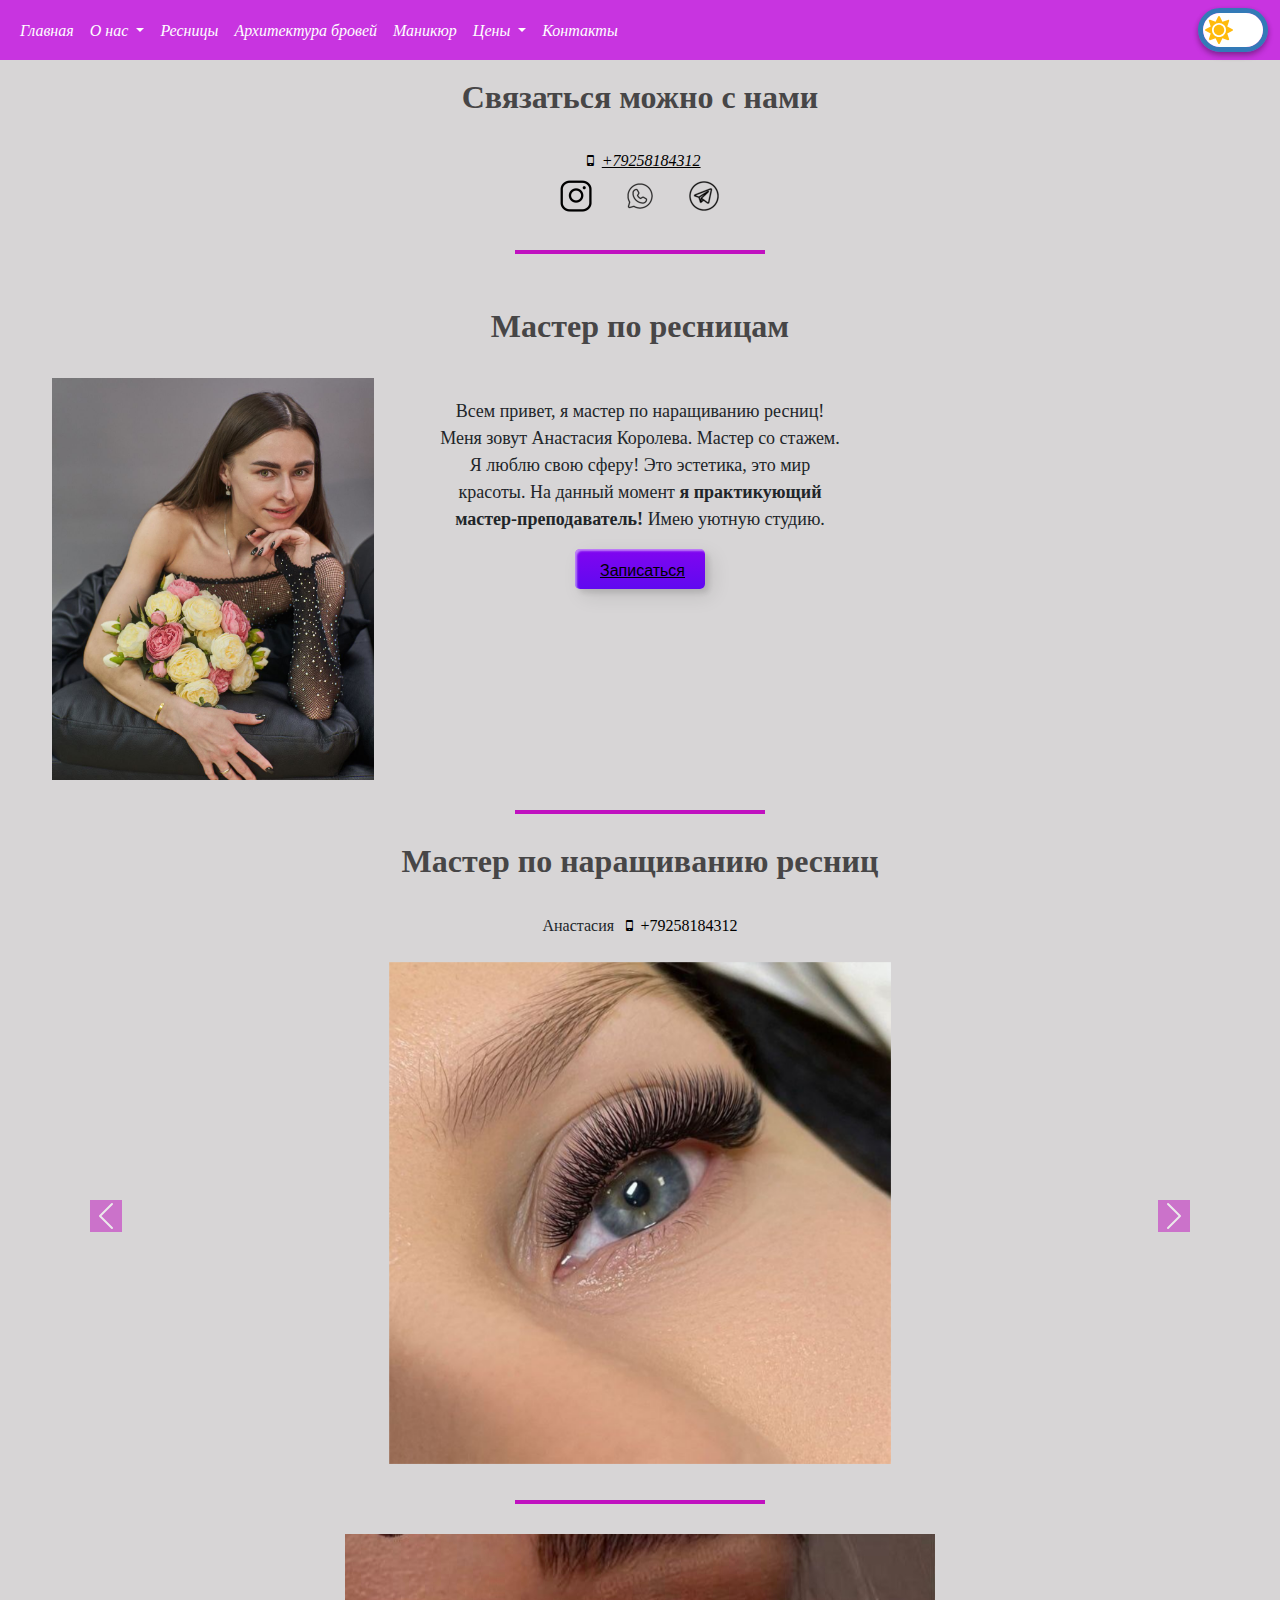
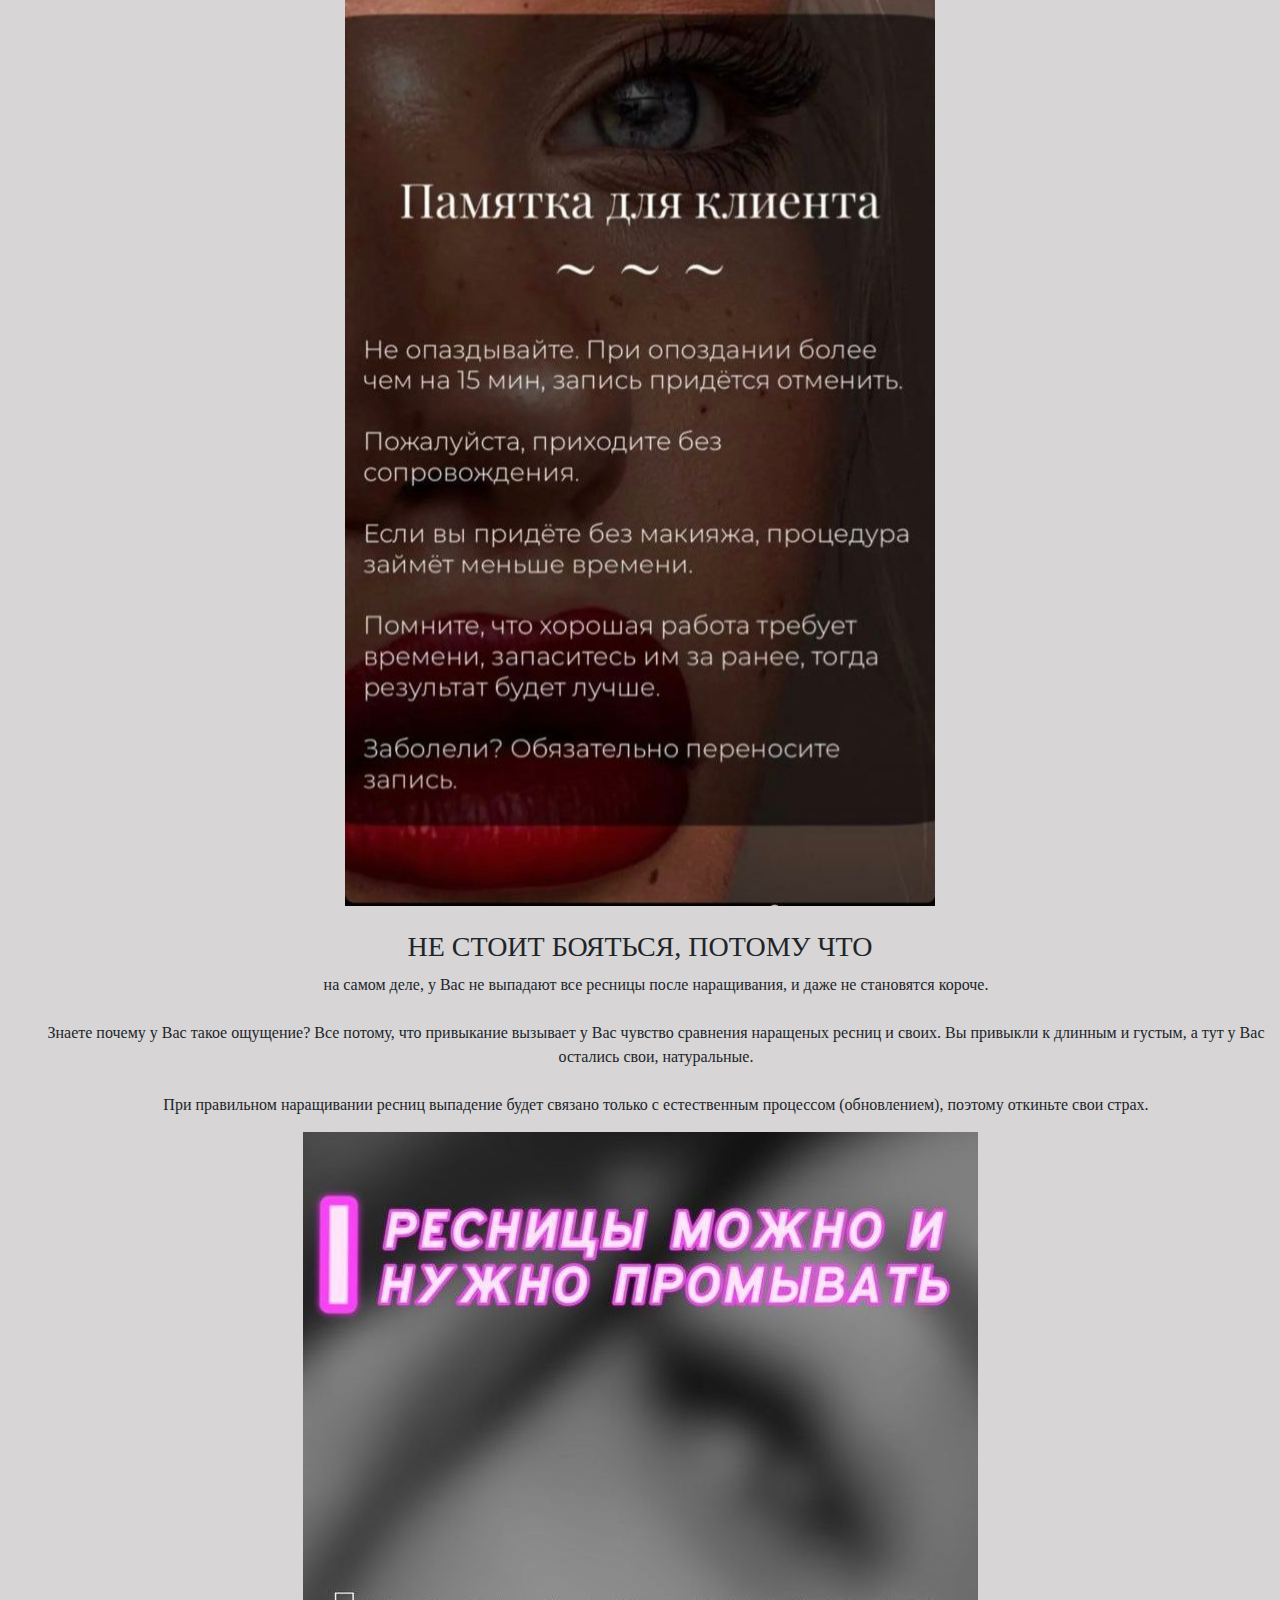
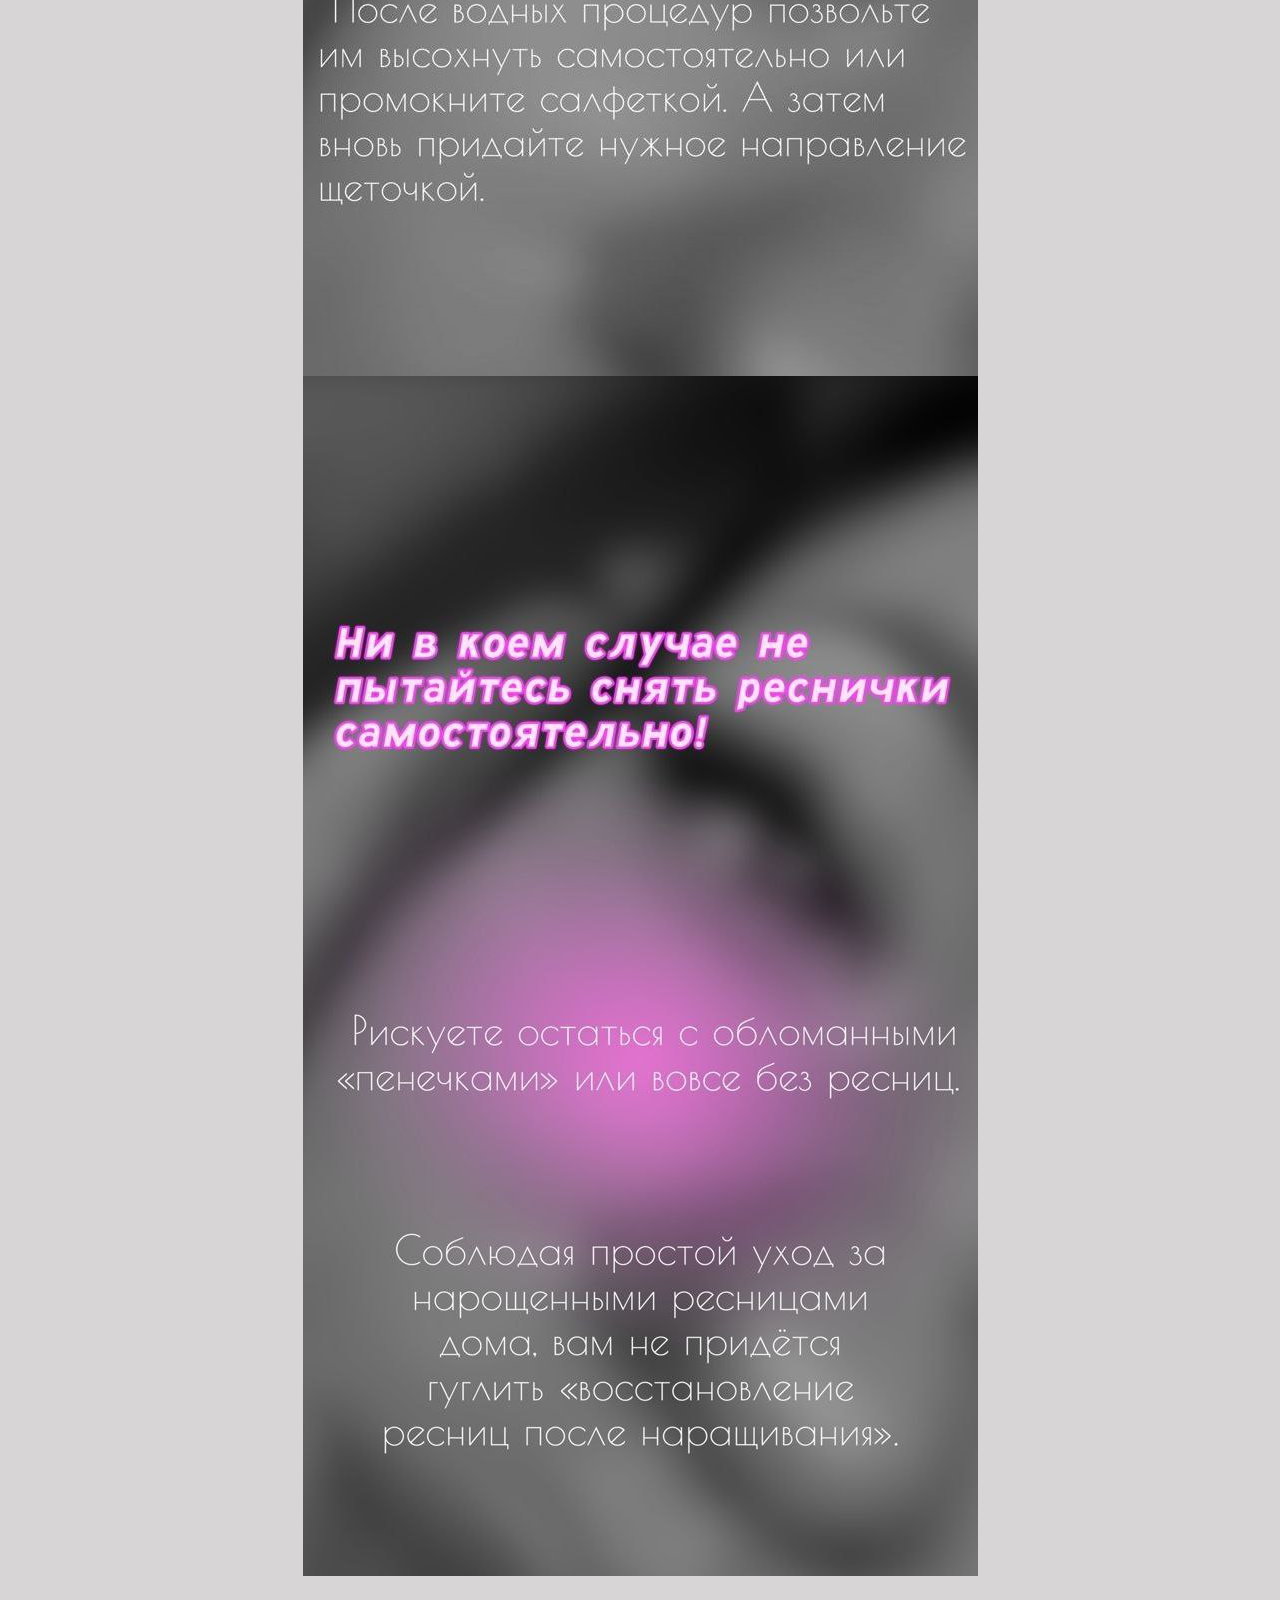
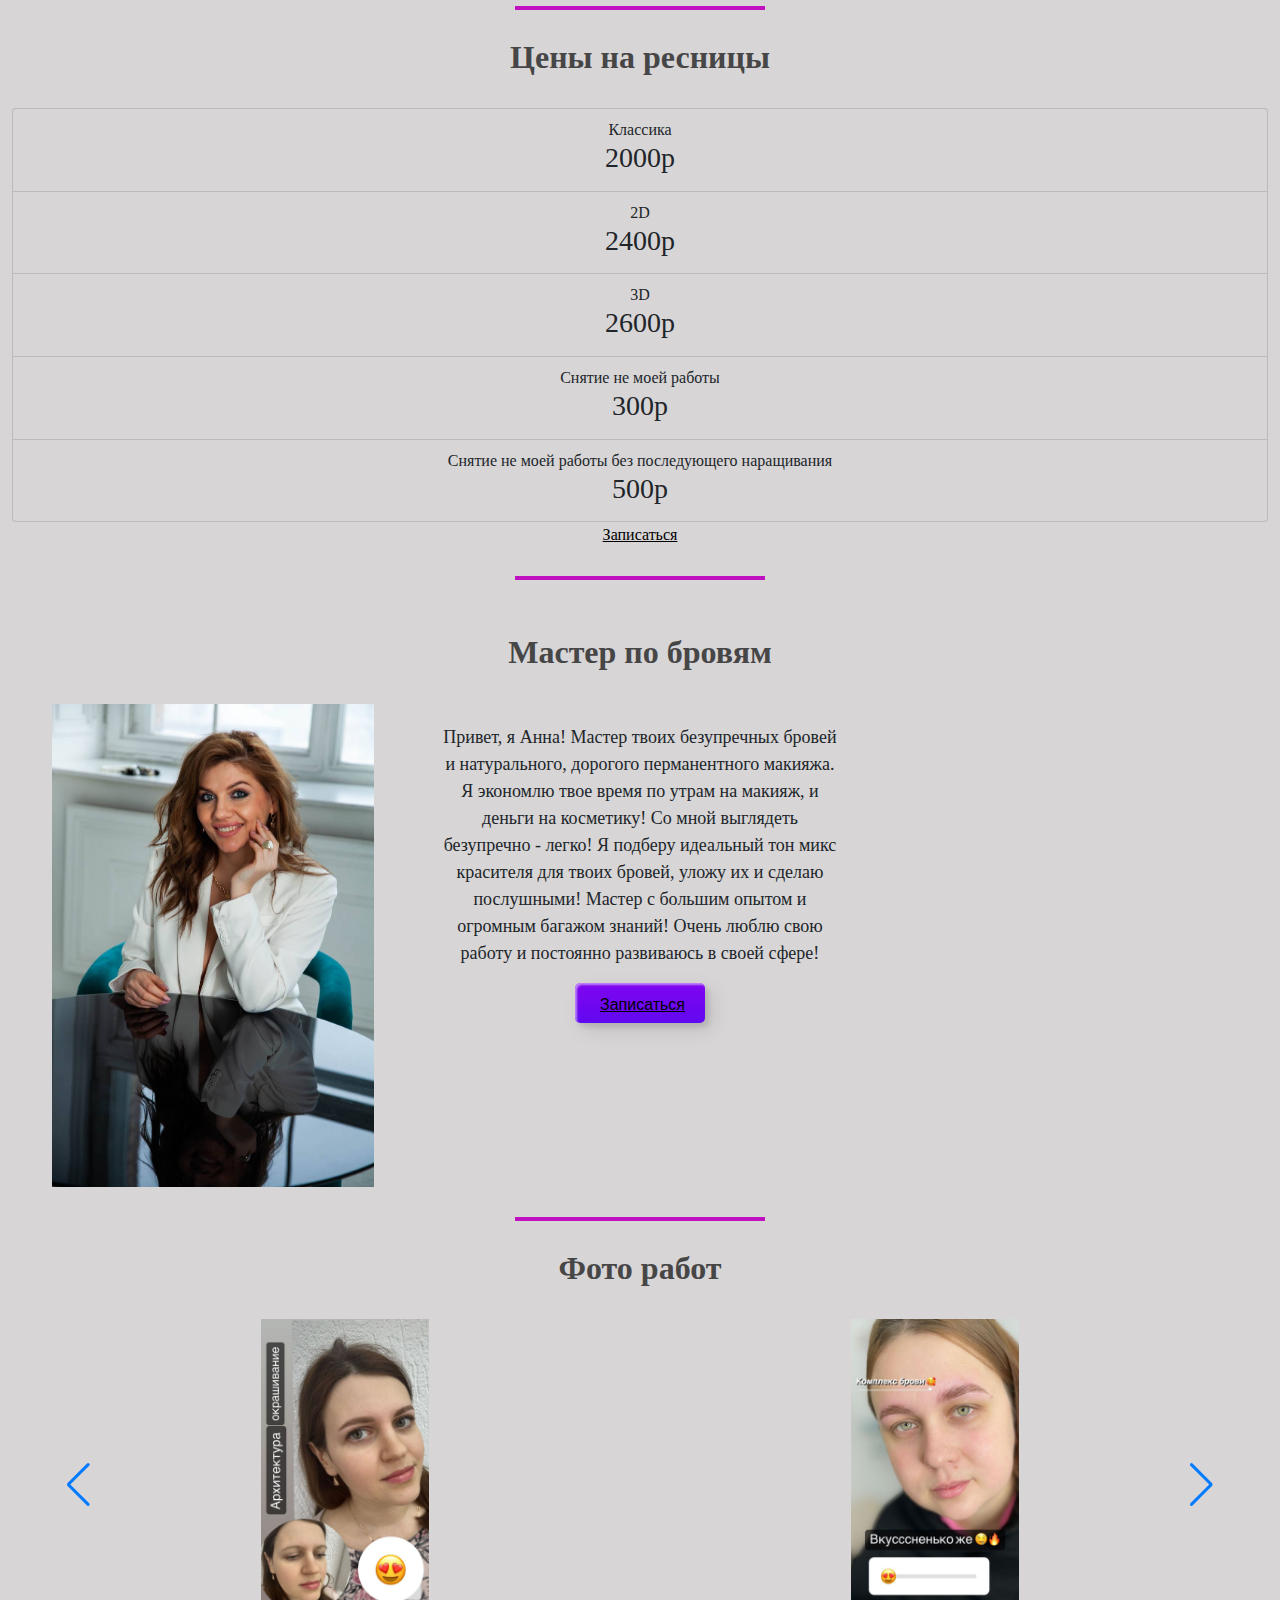
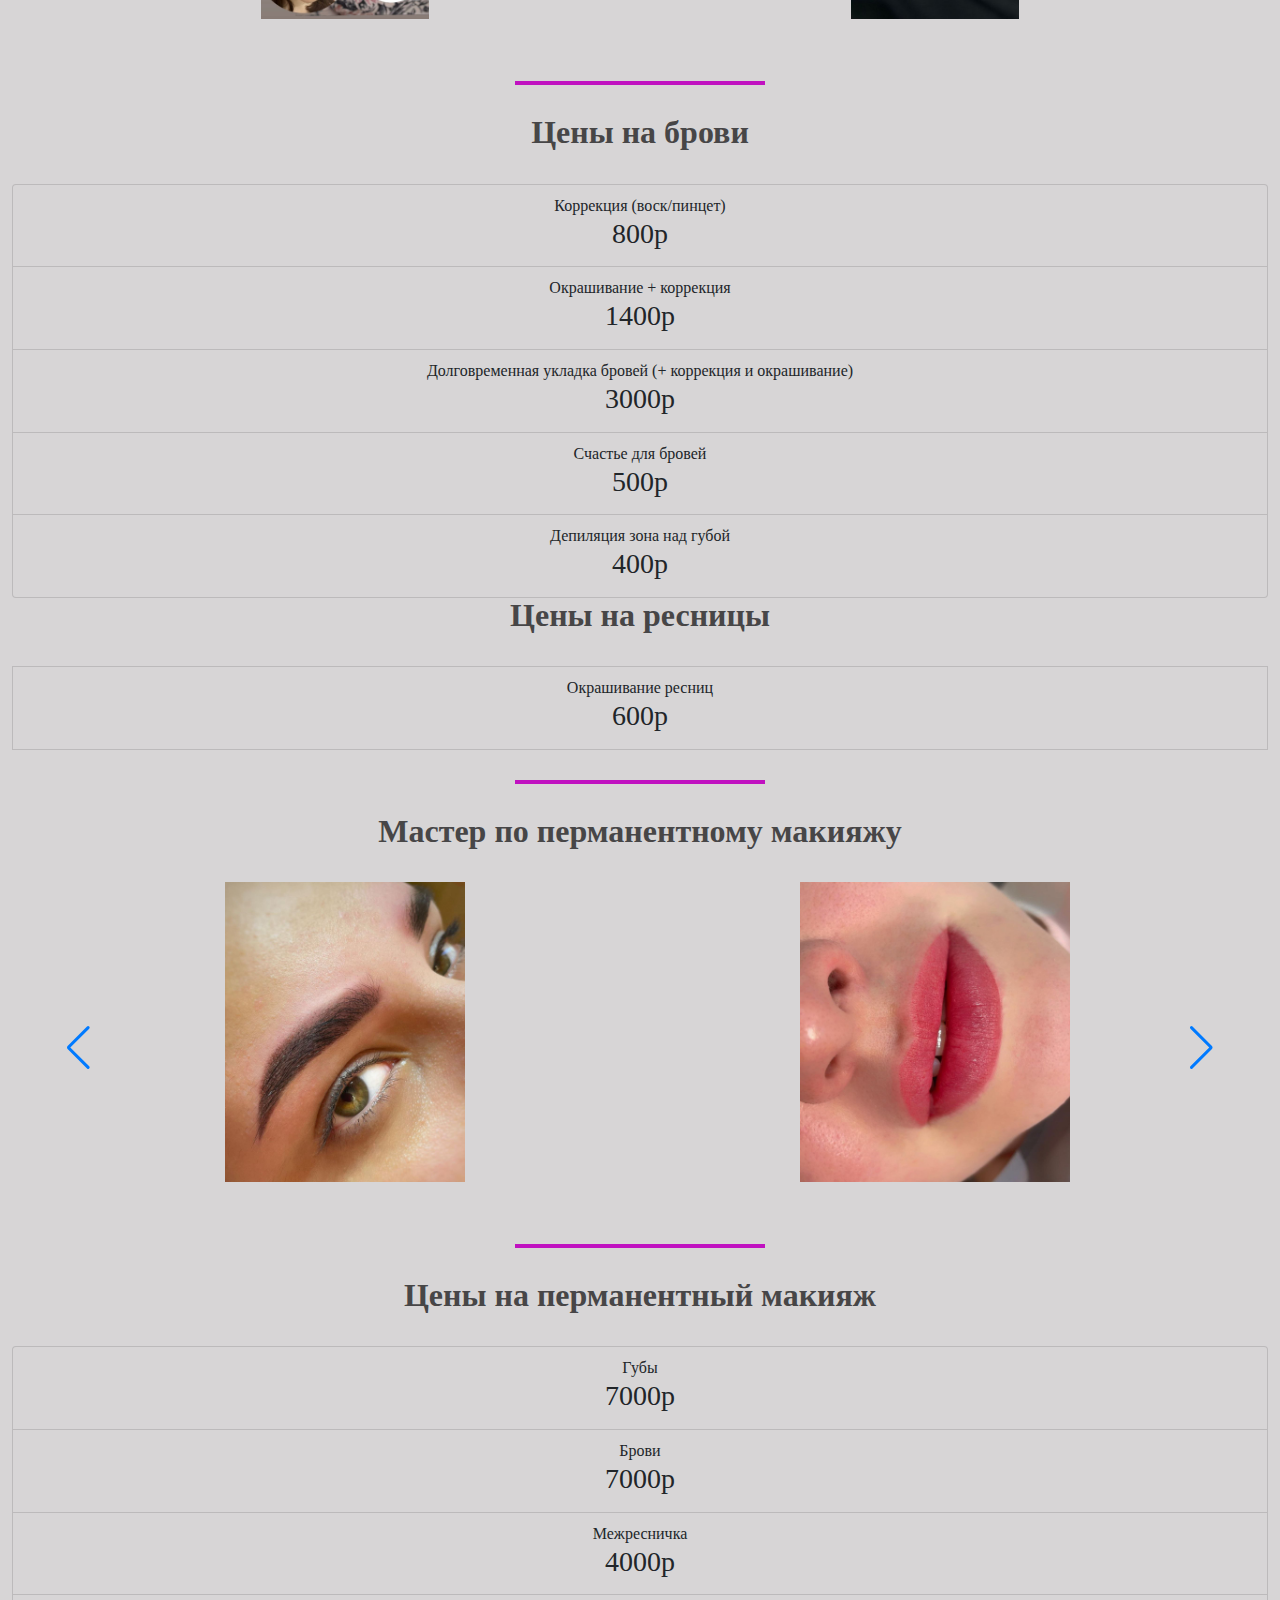
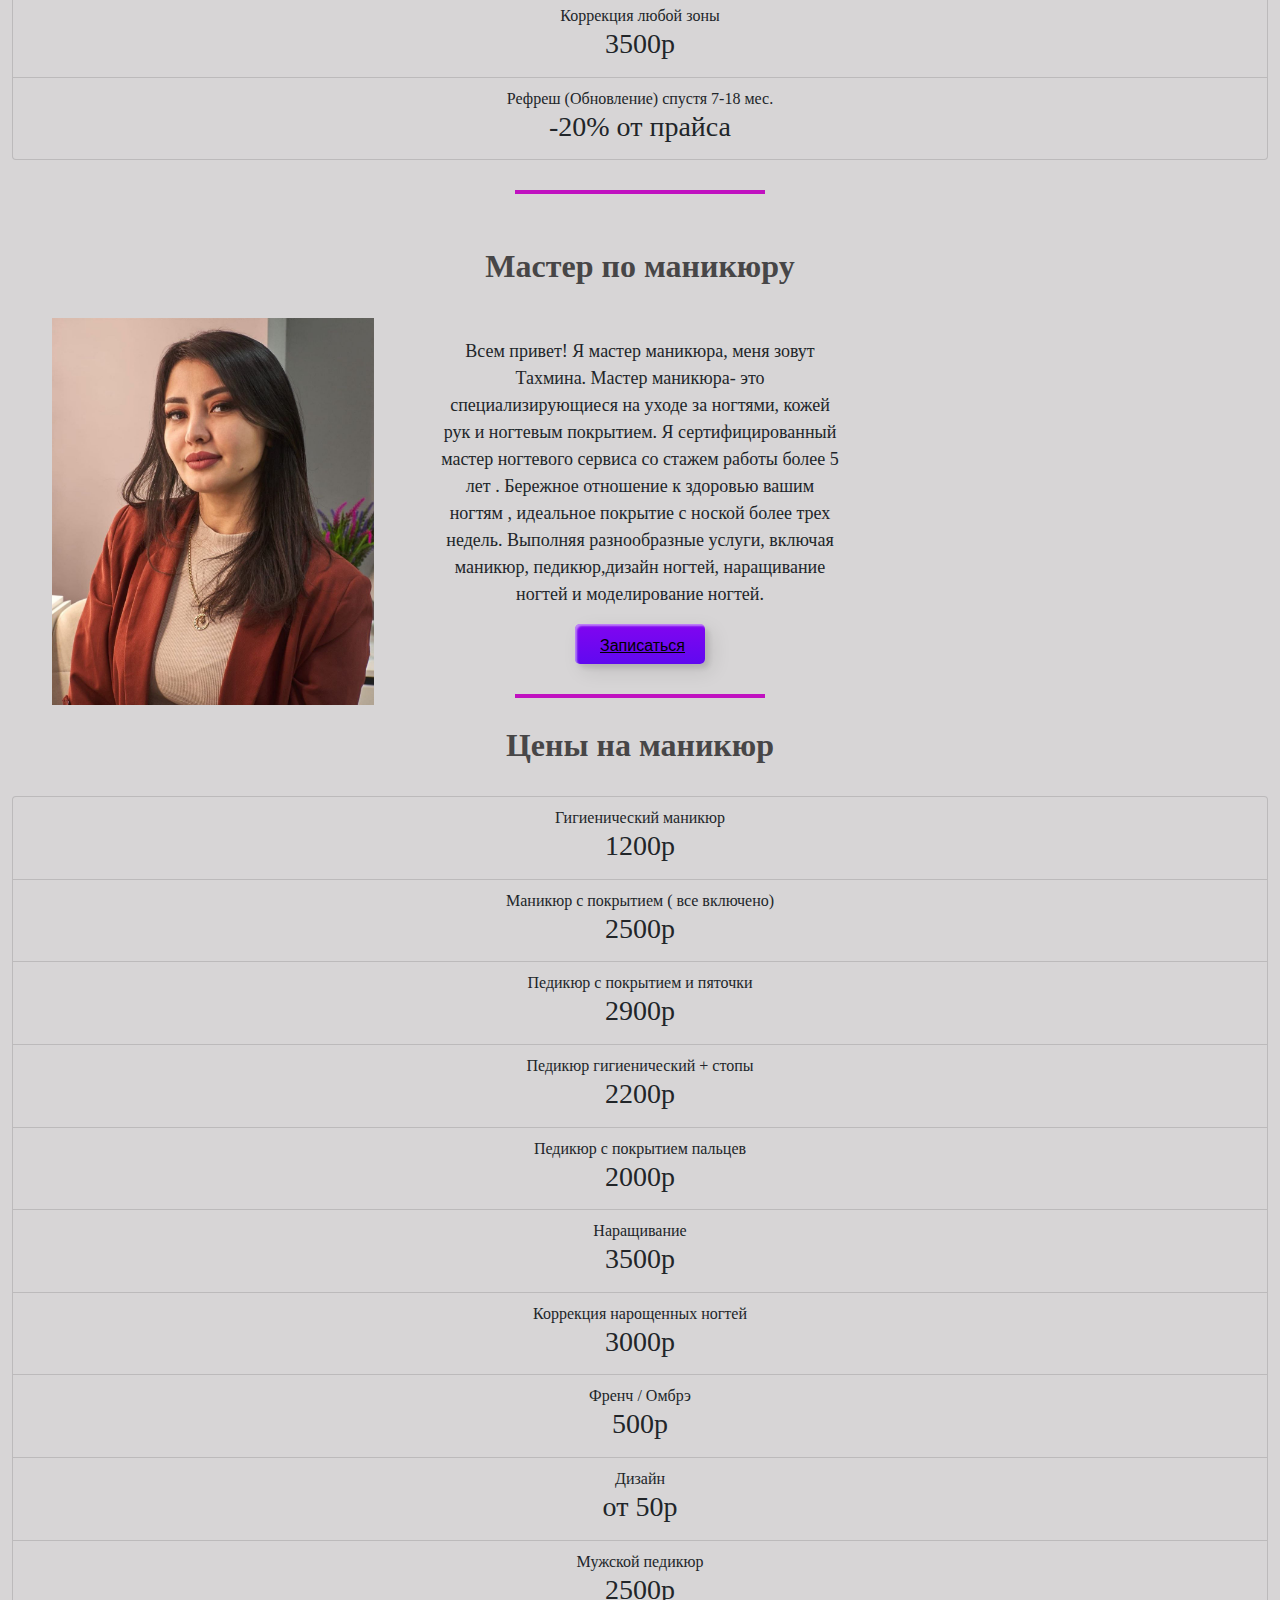
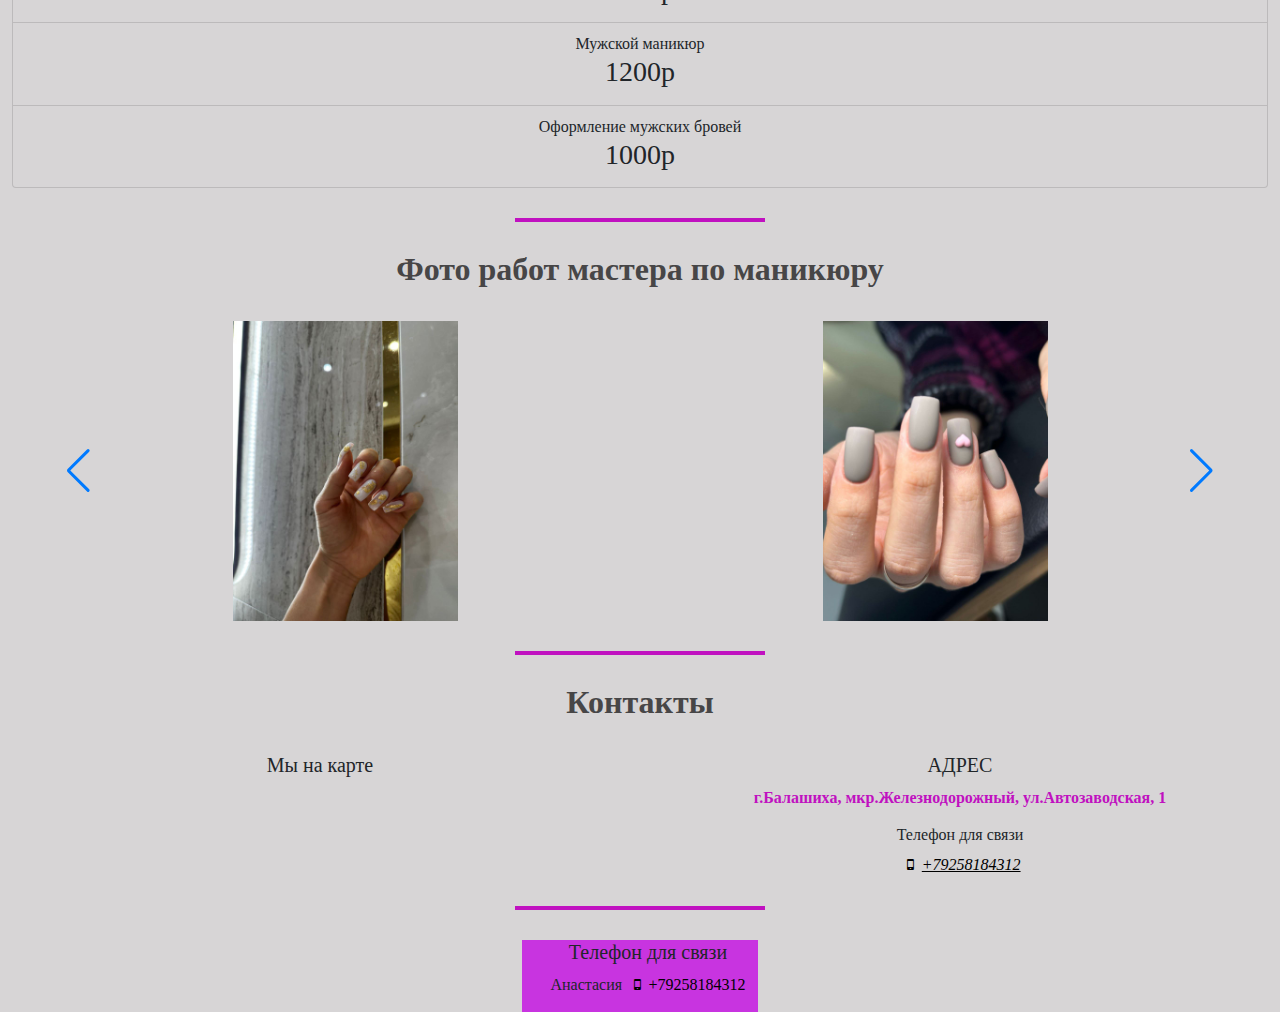
<file: index.html>
<!DOCTYPE html>
<html lang="ru">  
<head>
    <meta charset="UTF-8">
    <meta name="viewport" content="width=device-width, initial-scale=1.0">
    <link rel="shortcut icon" href="img/433crown_100209.ico" type="image/x-icon">
    <link rel="stylesheet" href="css/bootstrap.min.css">
    <link rel="stylesheet" href="css/fontello.css">
    
    <link rel="stylesheet" href="css/swiper-bundle.css">
    <link rel="stylesheet" href="css/style.css?v=0.19" id="theme">
    <title>akstudi0s</title>
</head>
<body> 
  <header id="header" class="header">  
    <nav class="navbar navbar-expand-md navbar-dark" style="background: #c834e0">
        <div class="container-fluid">
          
          <button class="navbar-toggler" type="button" data-bs-toggle="collapse" data-bs-target="#navbarSupportedContent" aria-controls="navbarSupportedContent" aria-expanded="false" aria-label="Toggle navigation">
            <span class="navbar-toggler-icon"></span>
          </button>
          <div class="collapse navbar-collapse" id="navbarSupportedContent">
            <ul class="navbar-nav me-auto mb-2 mb-lg-0">
              <li class="nav-item">
                <a class="nav-link active text-white toAnchor" aria-current="page" href="#Hero"> <i>Главная</i></a>
              </li>
              <li class="nav-item dropdown">
                <a class="nav-link text-white dropdown-toggle" href="#" role="button" data-bs-toggle="dropdown" aria-expanded="false"><i>
                  О нас</i>
                </a>
                <ul class="dropdown-menu">
                  <li><a class="dropdown-item" href="#About-Us-resnici">Мастер по ресницам</a></li>
                  <li><a class="dropdown-item" href="#About-Us-brovi">Мастер по бровям</a></li>
                  <li><a class="dropdown-item" href="#About-Us-manikur">Мастер маникюра</a></li>
                </ul>
              </li>
              <li class="nav-item">
                <a class="nav-link text-white toAnchor" href="#resnici"><i>Ресницы</i></a>
              </li>
              <li class="nav-item">
                <a class="nav-link text-white toAnchor" href="#maciag"><i>Архитектура бровей</i></a>
              </li>
              <li class="nav-item">
                <a class="nav-link text-white toAnchor" href="#Foto_manikur"><i>Маникюр</i></a>
              </li>
              <li class="nav-item dropdown">
                <a class="nav-link text-white dropdown-toggle" href="#" role="button" data-bs-toggle="dropdown" aria-expanded="false"><i>
                  Цены</i>
                </a>
                <ul class="dropdown-menu">
                  <li><a class="dropdown-item" href="#Price__res"">Цены на ресницы</a></li>
                  <li><a class="dropdown-item" href="#Price-maciag">Цены на перманентный макияж</a></li>
                  <li><a class="dropdown-item" href="#Price-brovi">Цены на брови</a></li>
                  <li><a class="dropdown-item" href="#Price-manikur">Цены на маникюр </a></li>
                </ul>
              </li>
             
              <li class="nav-item">
                <a class="nav-link text-white toAnchor" href="#contakts"><i>Контакты</i></a>
              </li>
              
              
            </ul>
            
          </div>
          <label class="dark-version">
            <input type="checkbox" onchange="toggledark()" id="toggledark" class="theme-checkbox">
            <span class="toggledark round theme-checkbox"></span>
          </label>
        </div>
      </nav>
    
  </header>
<main class="main">
  <!-- <section class="logo"> 
    <div class="container-fluid text-center">
    <img class="About-Us__foto" src="./img/logo1.jpg">
    </div>
  </section>-->
    <section id="messanger" class="messanger">
        <div class="container-fluid text-center">
         <div>
          <h1></h1>
          <h2 class="messanger__h2 h2 ">Связаться можно с нами</h2>
         </div>
                <a class="phone1 toAnchor" href="tel:+79258184312"><i class="icon-mobile" aria-hidden="true">+79258184312</i></a>
             
              <div class="messanger1">
                <a class="nav-link toAnchor" href="https://www.instagram.com/invites/contact/?i=snfr05izbg4q&utm_content=s7ohygo">
                  <img src="./img/instagram_f_icon-icons.com_65485.png" alt="instagram" srcset="" >
                </a>
              
              
                <a class="nav-link toAnchor" href="https://wa.me/79258184312?text=%D0%9F%D1%80%D0%B8%D0%B2%D0%B5%D1%82!%20%F0%9F%91%8B%20%D0%9C%D0%B5%D0%BD%D1%8F%20%D0%B8%D0%BD%D1%82%D0%B5%D1%80%D0%B5%D1%81%D1%83%D0%B5%D1%82...">
                    <img src="./img/whatsapp_logo_thin_icon_171427.png" alt="whatsapp" srcset="">
                </a>
              

                <a class="nav-link toAnchor" href="https://t.me/+79296448637">
                    <img src="./img/communication_message_socialmedia_chat_telegram_icon_218852.png" alt="" srcset="">
                </a>
              </div>
         <div class="line"></div>
         </div>  
    </section>
    <!-- <section id="Hero" class="Hero"> 
        <div class="container-fluid text-center">
        <div>
            <h2 class="Hero__h2 h2">Акции</h2>
        </div>
            <div class="row">
                <div class="col col-xl-4 col-md-6 col-sm-12">
                        <h5>Знакомство с мастером</h5>
                <p class="Hero__text fw-bolder"> -10% на первое посещение</p>
                </div>
            <div class="col col-xl-4 col-md-6 col-sm-12">
             <h5>Приведи подругу/маму/сестру</h5>
                <p class="Hero__text fw-bolder"> -20% каждой</p>
            </div>
            <div class="col col-xl-4 col-md-6 col-sm-12">
             <h5>Фото-отзыв</h5>
                <p class="Hero__text fw-bolder"> -5% на следующую процедуру</p>
            </div>
             <p class="Hero__text fw-bolder akcii"> *Акции не суммируются</p>
             
            
            </div>
            <div class="line"></div>
        </div>
    </section>-->
    <section id="About-Us-resnici" class="About-Us">
        <div class="container-fluid text-center">
         <h2 class="About-Us__h2 h2">Мастер по ресницам</h2>
         <div class="row">
          <div class="col col-xl-4 col-md-6 col-sm-12">
                  <img class="About-Us__foto" src="./img/anastasia.jpg">
          </div>
          <div class="col col-xl-4 col-md-6 col-sm-12">
         <p class="About-Us__text">Всем привет, я мастер по наращиванию ресниц! Меня зовут Анастасия Королева.
            Мастер со стажем. Я люблю свою сферу! Это эстетика, это мир красоты. На данный момент <b>я практикующий мастер-преподаватель!</b> Имею уютную студию.
            
         </p>
         <button class="custom-btn btn-2"><a href="https://dikidi.ru/#widget=150352">Записаться</a></button>
          </div>
         </div>
         <div class="line"></div>
         </div>  
    </section>
    <section id="resnici" class="resnici">
        <div class="container-fluid text-center">
            <h2 class="resnici__h2 h2">Мастер по наращиванию ресниц</h2>
            <p>Анастасия <a href="tel:+79258184312" class="phone"> <i class="icon-mobile" aria-hidden="true"></i>+79258184312</a></p>
            <div id="carouselExampleIndicators" class="carousel slide">
                
                <div class="carousel-inner">
                  <div class="carousel-item active">
                    <img src="./img/resnici1.jpg" class="d-block w-100" alt="...">
                  </div>
                  <div class="carousel-item">
                    <img src="./img/resnici2.jpg" class="d-block w-100" alt="...">
                  </div>
                  <div class="carousel-item">
                    <img src="./img/resnici3.jpg" class="d-block w-100" alt="...">
                  </div>
                  <div class="carousel-item">
                    <img src="./img/resnici4.jpg" class="d-block w-100" alt="...">
                  </div>
                  <div class="carousel-item">
                    <img src="./img/resnici5.jpg" class="d-block w-100" alt="...">
                  </div>
                  <div class="carousel-item">
                    <img src="./img/resnici6.jpg" class="d-block w-100" alt="...">
                  </div>
                  <div class="carousel-item">
                    <img src="./img/resnici7.jpg" class="d-block w-100" alt="...">
                  </div>
                  <div class="carousel-item">
                    <img src="./img/-5332319868306974097_121.jpg" class="d-block w-100" alt="...">
                  </div>
                  <div class="carousel-item">
                    <img src="./img/-5332319868306974098_120.jpg" class="d-block w-100" alt="...">
                  </div>
                  <div class="carousel-item">
                    <img src="./img/-5332319868306974100_120.jpg" class="d-block w-100" alt="...">
                  </div>              
                </div>
                <button class="carousel-control-prev" type="button" data-bs-target="#carouselExampleIndicators" data-bs-slide="prev">
                  <span class="carousel-control-prev-icon" aria-hidden="true"></span>
                  <span class="visually-hidden">Previous</span>
                </button>
                <button class="carousel-control-next" type="button" data-bs-target="#carouselExampleIndicators" data-bs-slide="next">
                  <span class="carousel-control-next-icon" aria-hidden="true"></span>
                  <span class="visually-hidden">Next</span>
                </button>
              </div>
              <div class="line"></div>
              <img class="img img-fluid" src="./img/info.jpg" alt="Памятка">
              <div class="row">
                <div class="col col-xl-12 col-md-12 col-sm-12">
                <br><h3>НЕ СТОИТ БОЯТЬСЯ, ПОТОМУ ЧТО</h3>
                <ul class="resnici__ul">
              <li class="resnici__li">на самом деле, у Вас не выпадают все ресницы после наращивания, и даже не становятся короче.<br> </li>
              <li class="resnici__li"><br>Знаете почему у Вас такое ощущение?
              Все потому, что привыкание вызывает у Вас чувство сравнения наращеных ресниц и своих. Вы привыкли к длинным и густым, а тут у Вас остались свои, натуральные. </li>
              <li class="resnici__li"><br> При правильном наращивании ресниц выпадение будет связано только с естественным процессом (обновлением), поэтому откиньте свои страх. </li>
                </ul>
              </div>
              </div>
              <img class="img img-fluid" src="./img/2resnici.jpg" alt="Памятка">
              <img class="img img-fluid" src="./img/3resnici.jpg" alt="Памятка">
              <div class="line"></div>
        </div>  
    </section>
    <section id="Price__res" class="Price__res">
        <div class="container-fluid text-center">
         <h2 class="Price__maciag__h2 h2">Цены на ресницы</h2>
         <ul class="list-group">
            <li class="list-group-item">Классика  <h3>2000р</h3></li>
            <li class="list-group-item">2D  <h3>2400р</h3></li>
            <li class="list-group-item">3D <h3>2600р</h3></li>
            <li class="list-group-item">Снятие не моей работы <h3>300р</h3></li>
            <li class="list-group-item">Снятие не моей работы без последующего наращивания <h3>500р</h3></li>
          </ul>
          <a href="https://dikidi.ru/#widget=150352">Записаться</a>
         <div class="line"></div>
         </div>  
    </section>
    
         <section id="About-Us-brovi" class="About-Us">
          <div class="container-fluid text-center">
           <h2 class="About-Us__h2 h2">Мастер по бровям</h2>
           <div class="row">
              <div class="col col-xl-4 col-md-6 col-sm-12">
                      <img class="About-Us__foto" src="./img/brovi/annabrovi.jpg">
              </div>
              <div class="col col-xl-4 col-md-6 col-sm-12">
              <p class="About-Us__text"> Привет, я Анна! Мастер твоих безупречных бровей и натурального, дорогого перманентного макияжа. Я экономлю твое время по утрам на макияж, и деньги на косметику!  Со мной выглядеть безупречно - легко! Я подберу идеальный тон микс красителя для твоих бровей, уложу их и сделаю послушными! Мастер с большим опытом и огромным багажом знаний! Очень люблю свою работу и постоянно развиваюсь в своей сфере! </p>
              <button class="custom-btn btn-2"><a href="https://dikidi.ru/#widget=151554">Записаться</a></button>
              </div>
           </div>
           <div class="line"></div>
          </div>  
      </section>
             
      <section id="maciag" class="maciag">
        <div class="container-fluid text-center">
            <h2 class="resnici__h2 h2">Фото работ</h2>
            <div class="swiper">
              <div class="swiper-wrapper">
                  <div class="swiper-slide"><img src="./img/brovi/-5264833815984067943_121.jpg" alt="Производство" class="img3"></div>
                  <div class="swiper-slide"><img src="./img/brovi/-5267141802559920271_121.jpg" class="img3" alt="..."></div>
                  <div class="swiper-slide"><img src="./img/brovi/-5269469249632588866_121.jpg" class="img3" alt="..."></div>
                  <div class="swiper-slide"><img src="./img/brovi/-5269469249632588867_121.jpg" class="img3" alt="..."></div>
                  <div class="swiper-slide"><img src="./img/brovi/-5269469249632588868_121.jpg" class="img3" alt="..."></div>
                  <div class="swiper-slide"><img src="./img/maciag/-5276418536782288608_121.jpg" class="img3" alt="..."><h5>Окрашивание</h5></div>
                  
                 

              </div>
              <!-- If we need pagination -->
              <div class="swiper-pagination"></div>

              <!-- If we need navigation buttons -->
              <div class="swiper-button-prev"></div>
              <div class="swiper-button-next"></div>
          </div>

            
            
              <div class="line"></div>
        </div>
      </section>
            <section id="Price-brovi" class="maciag">
              <div class="container-fluid text-center">
                <h2 class="Price__brovi__h2 h2">Цены на брови</h2>
              <ul class="list-group">
                <li class="list-group-item">Коррекция (воск/пинцет)<h3>800р</h3></li>
                <li class="list-group-item">Окрашивание + коррекция<h3>1400р</h3></li>
                <li class="list-group-item">Долговременная укладка бровей (+ коррекция и окрашивание)<h3>3000р</h3></li>
                <li class="list-group-item">Счастье для бровей<h3>500р</h3></li>
                <li class="list-group-item">Депиляция зона над губой<h3>400р</h3></li>
              </ul>
              <h2 class="Price__maciag__h2 h2">Цены на ресницы</h2>
              <li class="list-group-item">Окрашивание ресниц<h3>600р</h3></li>
              <div class="line"></div>
              </div>
            </section>

            <section id="maciag" class="maciag">
              <div class="container-fluid text-center">
                  <h2 class="resnici__h2 h2">Мастер по перманентному макияжу</h2>
                  
                  <div class="swiper">
                    <div class="swiper-wrapper">
                        <div class="swiper-slide"><img src="img/maciag/-5267141802559920291_121.jpg" alt="Производство" class="img3"></div>
                        <div class="swiper-slide"><img src="img/maciag/-5267141802559920292_121.jpg" alt="Производство" class="img3"></div>
                        <div class="swiper-slide"><img src="img/maciag/-5267141802559920293_121.jpg" alt="Производство" class="img3"></div>
                        <div class="swiper-slide"><img src="img/maciag/-5267141802559920294_121.jpg" alt="Производство" class="img3"></div>
                        <div class="swiper-slide"><img src="img/maciag/-5276418536782288608_121.jpg" alt="Производство" class="img3"></div>
                        <div class="swiper-slide"><img src="img/maciag/-5276418536782288609_121.jpg" alt="Производство" class="img3"><h5>Перманентный макияж губ</h5></div>
                        <div class="swiper-slide"><img src="img/maciag/-5276418536782288610_121.jpg" alt="Производство" class="img3"><h5>Перманентный макияж бровей</h5></div>
                        <div class="swiper-slide"><img src="img/maciag/-5276418536782288611_121.jpg" alt="Производство" class="img3"></div>
                       

                    </div>
                    <!-- If we need pagination -->
                    <div class="swiper-pagination"></div>

                    <!-- If we need navigation buttons -->
                    <div class="swiper-button-prev"></div>
                    <div class="swiper-button-next"></div>
                </div>

                  
                    <div class="line"></div>
              </div>
                </section>
                <section id="Price-maciag" class="Price__res">
                    <div class="container-fluid text-center">
                    <h2 class="Price__res__h2 h2">Цены на перманентный макияж</h2>
                 <ul class="list-group">
                    <li class="list-group-item">Губы  <h3>7000р</h3></li>
                    <li class="list-group-item">Брови  <h3>7000р</h3></li>
                    <li class="list-group-item">Межресничка <h3>4000р</h3></li>
                    <li class="list-group-item">Коррекция любой зоны <h3>3500р</h3></li>
                    <li class="list-group-item">Рефреш (Обновление) спустя 7-18 мес. <h3>-20% от прайса</h3></li>
                  </ul>
                  <div class="line"></div>
                    </div>
                </section>
              <section id="About-Us-manikur" class="About-Us">
                  <div class="container-fluid text-center">
                   <h2 class="About-Us__h2 h2">Мастер по маникюру</h2>
                   <div class="row">
                    <div class="col col-xl-4 col-md-6 col-sm-12">
                            <img class="About-Us__foto" src="./img/manikur.jpg">
                    </div>
                    <div class="col col-xl-4 col-md-6 col-sm-12">
                   <p class="About-Us__text">Всем привет! Я мастер маникюра, меня зовут  Тахмина. Мастер маникюра- это специализирующиеся на уходе за ногтями, кожей рук и ногтевым покрытием. Я сертифицированный мастер ногтевого сервиса со стажем работы более 5 лет .
                   Бережное отношение к здоровью вашим ногтям , идеальное покрытие с ноской более  трех недель. Выполняя разнообразные услуги, включая маникюр, педикюр,дизайн ногтей, наращивание ногтей и моделирование ногтей.          
                   </p>
                   <button class="custom-btn btn-2"><a href="https://dikidi.ru/#widget=151562">Записаться</a></button>
                   <div class="line"></div>
                    </div>
                   </div>  
              </section>
              <section id="Price-manikur" class="Price__manikur">
                <div class="container-fluid text-center">
                  <h2 class="Price__res__h2 h2">Цены на маникюр</h2>
                  <div class="price_img_res">
                    <div class="img1"></div>
                    <div class="prise">
                   <ul class="list-group">
                     <li class="list-group-item">Гигиенический маникюр  <h3>1200р</h3></li>
                     <li class="list-group-item">Маникюр с покрытием ( все включено)  <h3>2500р</h3></li>
                     <li class="list-group-item">Педикюр с покрытием и пяточки <h3>2900р</h3></li>
                     <li class="list-group-item">Педикюр гигиенический + стопы <h3>2200р</h3></li>
                     <li class="list-group-item">Педикюр с покрытием пальцев <h3>2000р</h3></li>
                     <li class="list-group-item">Наращивание <h3>3500р</h3></li>
                     <li class="list-group-item">Коррекция нарощенных ногтей <h3>3000р</h3></li>
                     <li class="list-group-item">Френч / Омбрэ <h3>500р</h3></li>
                     <li class="list-group-item">Дизайн <h3>от 50р</h3></li>
                     <li class="list-group-item">Мужской педикюр  <h3>2500р</h3></li>
                     <li class="list-group-item">Мужской маникюр  <h3>1200р</h3></li>
                     <li class="list-group-item">Оформление мужских бровей  <h3>1000р</h3></li>
                   </ul>
                    </div>
                  </div>
              <div class="line"></div>
                </div>
             </section>

             <section id="Foto_manikur" class="Foto_manikur">
              <div class="container-fluid text-center">
                  <h2 class="resnici__h2 h2">Фото работ мастера по маникюру</h2>
                  
                  <div class="swiper">
                    <div class="swiper-wrapper">
                        <div class="swiper-slide"><img src="img/manikur/manikur1.jpg" alt="Производство" class="img3"></div>
                        <div class="swiper-slide"><img src="img/manikur/manikur2.jpg" alt="Производство" class="img3"></div>
                        <div class="swiper-slide"><img src="img/manikur/manikur3.jpg" alt="Производство" class="img3"></div>
                        <div class="swiper-slide"><img src="img/manikur/manikur4.jpg" alt="Производство" class="img3"></div>
                        <div class="swiper-slide"><img src="img/manikur/manikur5.jpg" alt="Производство" class="img3"></div>
                        <div class="swiper-slide"><img src="img/manikur/manikur6.jpg" alt="Производство" class="img3"></div>
                        <div class="swiper-slide"><img src="img/manikur/manikur7.jpg" alt="Производство" class="img3"></div>
                        <div class="swiper-slide"><img src="img/manikur/manikur8.jpg" alt="Производство" class="img3"></div>
                        <div class="swiper-slide"><img src="img/manikur/manikur9.jpg" alt="Производство" class="img3"></div>
                        <div class="swiper-slide"><img src="img/manikur/manikur10.jpg" alt="Производство" class="img3"></div>
                        <div class="swiper-slide"><img src="img/manikur/manikur11.jpg" alt="Производство" class="img3"></div>

                    </div>
                    <!-- If we need pagination -->
                    <div class="swiper-pagination"></div>

                    <!-- If we need navigation buttons -->
                    <div class="swiper-button-prev"></div>
                    <div class="swiper-button-next"></div>
                </div>

                  
                    <div class="line"></div>
              </div>
                </section>

    <section id="contakts" class="contakts">
        <div class="container-fluid text-center">
         <h2 class="contakts__h2 h2">Контакты</h2>
         <div class="row">
            <div class="col col-xl-6 col-md-12 col-sm-12">
                    <h5>Мы на карте</h5> 
                    <script type="text/javascript" charset="utf-8" async src="https://api-maps.yandex.ru/services/constructor/1.0/js/?um=constructor%3Ace5286024e63d7503d7c690d4ef1022fed7fcf2194d48f429c0029c692062391&amp;width=320&amp;height=240&amp;lang=ru_RU&amp;scroll=true"></script>
            </div>
         <div class="col col-xl-6 col-md-12 col-sm-12">
         <h5>АДРЕС</h5>
         <p class="Hero__text fw-bolder">г.Балашиха, мкр.Железнодорожный, ул.Автозаводская, 1</p>
         <h6>Телефон для связи</h6>
         <a class="phone1 toAnchor" href="tel:+79258184312"><i class="icon-mobile" aria-hidden="true">+79258184312</i></a>
            
        </div>
         
         <div class="line"></div>
         </div>  
    </section>
    <footer class="footer text-center">
        <div class="container-fluid text-center ">
            <div class="footer text-center footer__all">
            <div class="footer__left"><a class="navbar-brand" href="#Hero"></a></div>
            <div class="footer__right"><h5 class="resnici__h5 h5">Телефон для связи</h5 >
            <p>Анастасия <a href="tel:+79258184312" class="phone"> <i class="icon-mobile" aria-hidden="true"></i>+79258184312</a></p></div>
            </div>
        </div>

    </footer>
</main>



<script>
  function toggledark() {
    if (localStorage.getItem('theme') === 'dark') {
        localStorage.removeItem('theme');
        document.body.classList.remove("dark");
        } else {
        localStorage.setItem('theme', 'dark');
        document.body.classList.add("dark");
    }
}
if (localStorage.getItem('theme') === 'dark') {
    document.body.classList.add('dark');
    document.getElementById('toggledark').checked = true;
} else {
    document.body.classList.remove('dark');
    document.getElementById('toggledark').checked = false;
}

</script>
<script type="text/javascript" src="https://dikidi.ru/assets/js/widget_record/widget2.min.js"></script>
<script type="text/javascript" src="https://dikidi.ru/assets/js/widget_record/widget2.min.js"></script>

<script src="./js/swiper-bundle.js"></script>
<script src="./js/swiper1.js"></script>
<script src="./js/bootstrap.bundle.min.js?v=0.19"></script>
</body>
</html>
</file>
<file: css/fontello.css>
@font-face {
  font-family: 'fontello';
  src: url('../font/fontello.eot?42172333');
  src: url('../font/fontello.eot?42172333#iefix') format('embedded-opentype'),
       url('../font/fontello.woff2?42172333') format('woff2'),
       url('../font/fontello.woff?42172333') format('woff'),
       url('../font/fontello.ttf?42172333') format('truetype'),
       url('../font/fontello.svg?42172333#fontello') format('svg');
  font-weight: normal;
  font-style: normal;
}
/* Chrome hack: SVG is rendered more smooth in Windozze. 100% magic, uncomment if you need it. */
/* Note, that will break hinting! In other OS-es font will be not as sharp as it could be */
/*
@media screen and (-webkit-min-device-pixel-ratio:0) {
  @font-face {
    font-family: 'fontello';
    src: url('../font/fontello.svg?42172333#fontello') format('svg');
  }
}
*/
 
 [class^="icon-"]:before, [class*=" icon-"]:before {
  font-family: "fontello";
  font-style: normal;
  font-weight: normal;
  speak: never;
 
  display: inline-block;
  text-decoration: inherit;
  width: 1em;
  margin-right: .2em;
  text-align: center;
  /* opacity: .8; */
 
  /* For safety - reset parent styles, that can break glyph codes*/
  font-variant: normal;
  text-transform: none;
 
  /* fix buttons height, for twitter bootstrap */
  line-height: 1em;
 
  /* Animation center compensation - margins should be symmetric */
  /* remove if not needed */
  margin-left: .2em;
 
  /* you can be more comfortable with increased icons size */
  /* font-size: 120%; */
 
  /* Font smoothing. That was taken from TWBS */
  -webkit-font-smoothing: antialiased;
  -moz-osx-font-smoothing: grayscale;
 
  /* Uncomment for 3D effect */
  /* text-shadow: 1px 1px 1px rgba(127, 127, 127, 0.3); */
}
 
.icon-phone:before { content: '\e800'; } /* '' */
.icon-location:before { content: '\e801'; } /* '' */
.icon-heart:before { content: '\e802'; } /* '' */
.icon-upload-cloud-outline:before { content: '\e803'; } /* '' */
.icon-chart-bar:before { content: '\e804'; } /* '' */
.icon-help:before { content: '\e805'; } /* '' */
.icon-thumbs-up:before { content: '\e806'; } /* '' */
.icon-group:before { content: '\e807'; } /* '' */
.icon-down-open:before { content: '\e808'; } /* '' */
.icon-left-open:before { content: '\e809'; } /* '' */
.icon-right-open:before { content: '\e80a'; } /* '' */
.icon-up-open:before { content: '\e80b'; } /* '' */
.icon-down-dir:before { content: '\e80c'; } /* '' */
.icon-up-dir:before { content: '\e80d'; } /* '' */
.icon-left-dir:before { content: '\e80e'; } /* '' */
.icon-right-dir:before { content: '\e80f'; } /* '' */
.icon-twitter:before { content: '\f099'; } /* '' */
.icon-facebook:before { content: '\f09a'; } /* '' */
.icon-github-circled:before { content: '\f09b'; } /* '' */
.icon-list-numbered:before { content: '\f0cb'; } /* '' */
.icon-mail-alt:before { content: '\f0e0'; } /* '' */
.icon-mobile:before { content: '\f10b'; } /* '' */
.icon-code:before { content: '\f121'; } /* '' */
.icon-rouble:before { content: '\f158'; } /* '' */
.icon-youtube-play:before { content: '\f16a'; } /* '' */
.icon-instagram:before { content: '\f16d'; } /* '' */
.icon-vkontakte:before { content: '\f189'; } /* '' */
.icon-file-video:before { content: '\f1c8'; } /* '' */
.icon-paper-plane:before { content: '\f1d8'; } /* '' */
.icon-chart-line:before { content: '\f201'; } /* '' */
</file>
<file: css/style.css>
/*.container {
    max-width: 1170px;
    
}*/
body {
    background-color: #d7d5d6;
    font-family: fontello;
}

.hide {
    display: none;
}
.messanger__h2 {
    margin-top: 20px;
}
.fixed-top {
    position: absolute;
}

@font-face {
    font-family: Hegiena;
    src: url(../font/Hegiena.ttf);
    font-weight: 900;
    font-style: italic;
}
@font-face {
    font-family: fontello;
    src: url(../font/fontello.woff2);
    font-weight: 400;
    font-style: italic;
}
@font-face {
    font-family: Bukhar;
    src: url(../font/Bukhar.ttf);
    font-weight: 900;
    font-style: italic;
}
a {
    color: black;
}
/*Hero*/
.Hero {
    margin-top: 20px; 
}
.text__li {
    margin-top: 55px;
    
}
.h2 {
    color: #474647;
    margin-bottom: 30px;
    font-family: Hegiena;
    font-weight: bold;
}
.Hero__text {
   color: #c011c0;
}
.text {
    list-style: none;
}
.akcii {
    color: #856f85;
}
/*about Us*/
.About-Us {
    background-color: #d7d5d6;
    margin-top: 55px;
    /*width: 100%;
    height: 700px;*/
}
.navbar-dark .navbar-brand {
    color: #181717;
}

.carousel {
    margin-top: 25px;
}

.carousel-inner {
    display: inline-block;
    text-align: center;
    display: inline-block;
    width: 40%;
}
.carousel-control-prev-icon, .carousel-control-next-icon {
    background-color: #c011c0;
}

.resnici__li {
    list-style: none;
}
.line {
    width: 250px;
    height: 4px;
    background-color: #c011c0;
    text-align: center;
    margin: 30px auto;
}

.list-group-item {
    background-color: #d7d5d6;
}

.phone {
    text-decoration: none;
}
.phone1 {
    /*margin-left: 300px;*/
    color: black;
}
.phone1:focus {
    background-color: #000;
    color: white;
}
.phone1:hover {
    background-color: #000;
    color: white;
}
.messanger1 {
    display: flex;
    justify-content: center;
}
.text-white:hover {
    color: #fff;
    background-color: #000;
}

.text-white:focus {
    background-color: #000;
}

.swiper {
    max-width: 70%;
    margin: 0 auto;
    
  }
  .swiper-slide {
    width: 70%;
  }
  .img5 {
    max-width: 70%;
  }

  .About-Us__foto {
    max-width: 80%;
}
.About-Us__text {
    font-size:large;
    margin-top: 20px;
}
.col {
    flex:none;
}
.footer {
    display: flex;
    justify-self:center;
    text-align: center;
    background: #c834e0;
}

/*кнопка dikidi*/
.custom-btn {
    width: 130px;
    height: 40px;
    color: #fff;
    border-radius: 5px;
    padding: 10px 25px;
    font-family: 'Lato', sans-serif;
    font-weight: 500;
    background: transparent;
    cursor: pointer;
    transition: all 0.3s ease;
    position: relative;
    display: inline-block;
     box-shadow:inset 2px 2px 2px 0px rgba(255,255,255,.5),
     7px 7px 20px 0px rgba(0,0,0,.1),
     4px 4px 5px 0px rgba(0,0,0,.1);
    outline: none;
  }
  .btn-2 {
    background: rgb(96,9,240);
    background: linear-gradient(0deg, rgba(96,9,240,1) 0%, rgba(129,5,240,1) 100%);
    border: none;
    
  }
  .btn-2:before {
    height: 0%;
    width: 2px;
  }
  .btn-2:hover {
    box-shadow:  4px 4px 6px 0 rgba(255,255,255,.5),
                -4px -4px 6px 0 rgba(116, 125, 136, .5), 
      inset -4px -4px 6px 0 rgba(255,255,255,.2),
      inset 4px 4px 6px 0 rgba(0, 0, 0, .4);
  }
  
/*переключатель темы*/
.dark-version {
    width: 70px;
    height: 44px;
    position: relative;
    display: inline-block;
    border: 5px solid #337AB7;
    border-radius: 50px;    
    box-shadow: 0 2px 5px rgba(0,0,0,0.2), 0 4px 6px rgba(0,0,0,0.2);    
}
.dark-version input {
    display: none;
}
.dark-version .toggledark {
    top: 0;
    left: 0;
    right: 0;
    bottom: 0;
    cursor: pointer;
    position: absolute;
    transition: 0.5s;
    background: #ffffff;
    border-radius: 50px;
}
.dark-version .toggledark:before {
    top: 0;
    bottom: 0;
    width: 28px;
    left: 2px;
    content: "";
    height: 30px;
    margin: auto 0;
    position: absolute;
    transition: 0.5s;
    background-image: url("data:image/svg+xml;charset=UTF-8,%3csvg xmlns='http://www.w3.org/2000/svg' viewBox='0 0 512 512'%3e%3cpath fill='%23ffba0d' d='M256 160c-52.9 0-96 43.1-96 96s43.1 96 96 96 96-43.1 96-96-43.1-96-96-96zm246.4 80.5l-94.7-47.3 33.5-100.4c4.5-13.6-8.4-26.5-21.9-21.9l-100.4 33.5-47.4-94.8c-6.4-12.8-24.6-12.8-31 0l-47.3 94.7L92.7 70.8c-13.6-4.5-26.5 8.4-21.9 21.9l33.5 100.4-94.7 47.4c-12.8 6.4-12.8 24.6 0 31l94.7 47.3-33.5 100.5c-4.5 13.6 8.4 26.5 21.9 21.9l100.4-33.5 47.3 94.7c6.4 12.8 24.6 12.8 31 0l47.3-94.7 100.4 33.5c13.6 4.5 26.5-8.4 21.9-21.9l-33.5-100.4 94.7-47.3c13-6.5 13-24.7.2-31.1zm-155.9 106c-49.9 49.9-131.1 49.9-181 0-49.9-49.9-49.9-131.1 0-181 49.9-49.9 131.1-49.9 181 0 49.9 49.9 49.9 131.1 0 181z'/%3e%3c/svg%3e");
    background-position: center;
    background-repeat: no-repeat;
}
.dark-version input:checked + .toggledark {
    background: #000;
}
.dark-version input:checked + .toggledark:before {
    -webkit-transform: translateX(24px);
    transform: translateX(24px);
    background-image: url("data:image/svg+xml;charset=UTF-8,%3csvg xmlns='http://www.w3.org/2000/svg' viewBox='0 0 512 512'%3e%3cpath fill='%23FFFFFF' d='M283.211 512c78.962 0 151.079-35.925 198.857-94.792 7.068-8.708-.639-21.43-11.562-19.35-124.203 23.654-238.262-71.576-238.262-196.954 0-72.222 38.662-138.635 101.498-174.394 9.686-5.512 7.25-20.197-3.756-22.23A258.156 258.156 0 0 0 283.211 0c-141.309 0-256 114.511-256 256 0 141.309 114.511 256 256 256z'/%3e%3c/svg%3e");
    background-repeat: no-repeat;
    background-position: center;
}    
/*темная тема*/

body.dark {
    background-color: #464546;
    color: #fff;
}
.dark .phone  {
    text-decoration: none;
    color: wheat;
}
.dark .phone1 {
    color: wheat;
}

.dark .list-group-item {
    background-color: #464546;
    color:wheat;
}
.dark .About-Us {
    background-color: #464546;
    color: #fff;
}

.img3 {
    max-width: 100%;
    height: 300px;
    object-fit: contain;
    
}
.swiper {
    max-width: 1170px;
    margin: 0 auto;
    
  }

  /* Прайс ресницы*/



/*.img1 {
    display: flex;
    position: absolute;
    justify-content: center;
    background-image: url(../img/price.jpg);
    background-size: cover;
    min-width: 80%;
    min-height: 110%;
    
}
.price_img_res {
    display: flex;
    position: relative;
    justify-content: center;
}
.prise {
    display: flex;
    position: relative;
    padding-top: 35%;
} */
.list-group {
    list-style: none;
}
</file>
